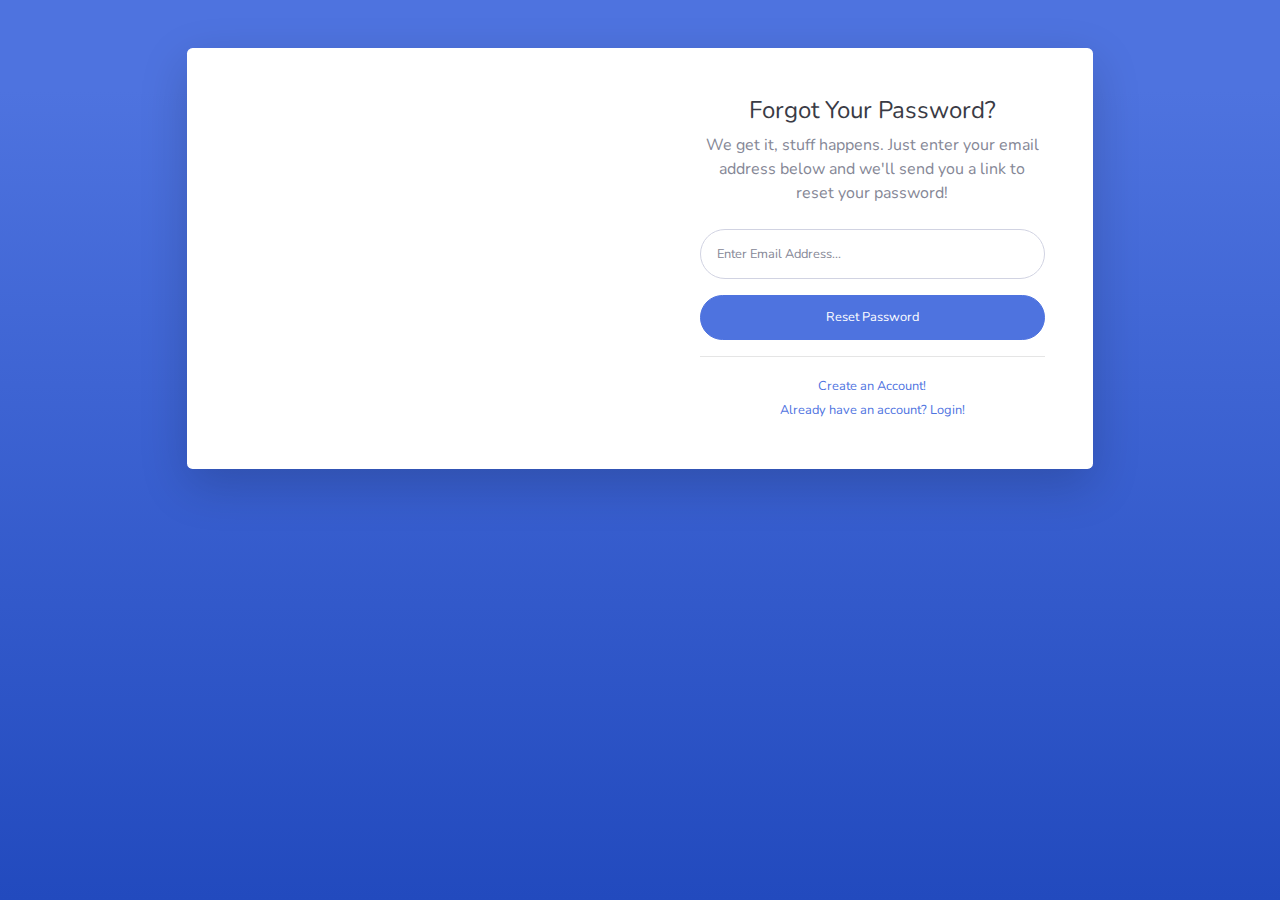
<file: forgot-password.html>
<!DOCTYPE html>
<html lang="en">

<head>

  <meta charset="utf-8">
  <meta http-equiv="X-UA-Compatible" content="IE=edge">
  <meta name="viewport" content="width=device-width, initial-scale=1, shrink-to-fit=no">
  <meta name="description" content="">
  <meta name="author" content="">

  <title>SB Admin 2 - Forgot Password</title>

  <!-- Custom fonts for this template-->
  <link href="vendor/fontawesome-free/css/all.min.css" rel="stylesheet" type="text/css">
  <link href="https://fonts.googleapis.com/css?family=Nunito:200,200i,300,300i,400,400i,600,600i,700,700i,800,800i,900,900i" rel="stylesheet">

  <!-- Custom styles for this template-->
  <link href="css/sb-admin-2.min.css" rel="stylesheet">

</head>

<body class="bg-gradient-primary">

  <div class="container">

    <!-- Outer Row -->
    <div class="row justify-content-center">

      <div class="col-xl-10 col-lg-12 col-md-9">

        <div class="card o-hidden border-0 shadow-lg my-5">
          <div class="card-body p-0">
            <!-- Nested Row within Card Body -->
            <div class="row">
              <div class="col-lg-6 d-none d-lg-block bg-password-image"></div>
              <div class="col-lg-6">
                <div class="p-5">
                  <div class="text-center">
                    <h1 class="h4 text-gray-900 mb-2">Forgot Your Password?</h1>
                    <p class="mb-4">We get it, stuff happens. Just enter your email address below and we'll send you a link to reset your password!</p>
                  </div>
                  <form class="user">
                    <div class="form-group">
                      <input type="email" class="form-control form-control-user" id="exampleInputEmail" aria-describedby="emailHelp" placeholder="Enter Email Address...">
                    </div>
                    <a href="login.html" class="btn btn-primary btn-user btn-block">
                      Reset Password
                    </a>
                  </form>
                  <hr>
                  <div class="text-center">
                    <a class="small" href="register.html">Create an Account!</a>
                  </div>
                  <div class="text-center">
                    <a class="small" href="login.html">Already have an account? Login!</a>
                  </div>
                </div>
              </div>
            </div>
          </div>
        </div>

      </div>

    </div>

  </div>

  <!-- Bootstrap core JavaScript-->
  <script src="vendor/jquery/jquery.min.js"></script>
  <script src="vendor/bootstrap/js/bootstrap.bundle.min.js"></script>

  <!-- Core plugin JavaScript-->
  <script src="vendor/jquery-easing/jquery.easing.min.js"></script>

  <!-- Custom scripts for all pages-->
  <script src="js/sb-admin-2.min.js"></script>

</body>

</html>
</file>
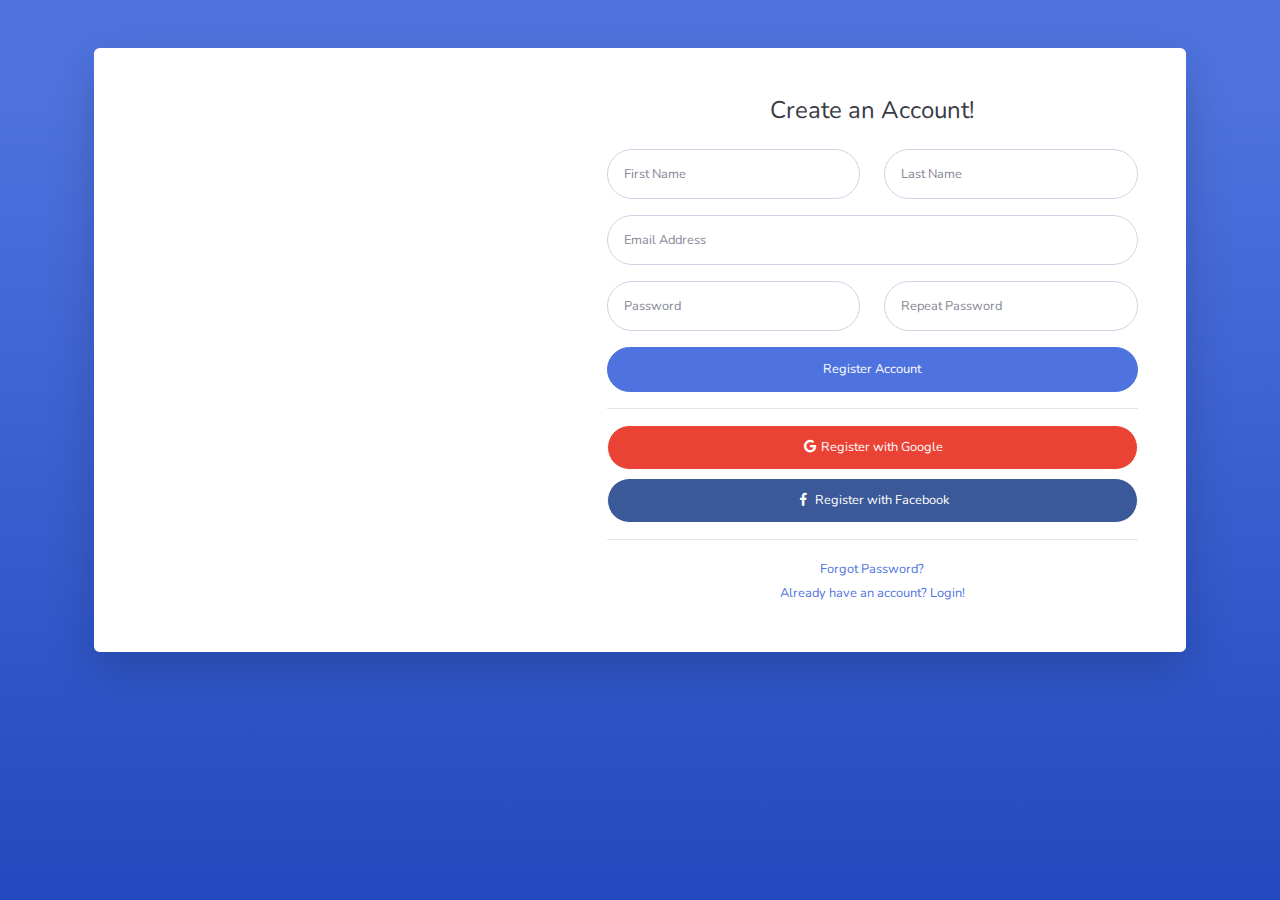
<file: register.html>
<!DOCTYPE html>
<html lang="en">

<head>

  <meta charset="utf-8">
  <meta http-equiv="X-UA-Compatible" content="IE=edge">
  <meta name="viewport" content="width=device-width, initial-scale=1, shrink-to-fit=no">
  <meta name="description" content="">
  <meta name="author" content="">

  <title>SB Admin 2 - Register</title>

  <!-- Custom fonts for this template-->
  <link href="vendor/fontawesome-free/css/all.min.css" rel="stylesheet" type="text/css">
  <link href="https://fonts.googleapis.com/css?family=Nunito:200,200i,300,300i,400,400i,600,600i,700,700i,800,800i,900,900i" rel="stylesheet">

  <!-- Custom styles for this template-->
  <link href="css/sb-admin-2.min.css" rel="stylesheet">

</head>

<body class="bg-gradient-primary">

  <div class="container">

    <div class="card o-hidden border-0 shadow-lg my-5">
      <div class="card-body p-0">
        <!-- Nested Row within Card Body -->
        <div class="row">
          <div class="col-lg-5 d-none d-lg-block bg-register-image"></div>
          <div class="col-lg-7">
            <div class="p-5">
              <div class="text-center">
                <h1 class="h4 text-gray-900 mb-4">Create an Account!</h1>
              </div>
              <form class="user">
                <div class="form-group row">
                  <div class="col-sm-6 mb-3 mb-sm-0">
                    <input type="text" class="form-control form-control-user" id="exampleFirstName" placeholder="First Name">
                  </div>
                  <div class="col-sm-6">
                    <input type="text" class="form-control form-control-user" id="exampleLastName" placeholder="Last Name">
                  </div>
                </div>
                <div class="form-group">
                  <input type="email" class="form-control form-control-user" id="exampleInputEmail" placeholder="Email Address">
                </div>
                <div class="form-group row">
                  <div class="col-sm-6 mb-3 mb-sm-0">
                    <input type="password" class="form-control form-control-user" id="exampleInputPassword" placeholder="Password">
                  </div>
                  <div class="col-sm-6">
                    <input type="password" class="form-control form-control-user" id="exampleRepeatPassword" placeholder="Repeat Password">
                  </div>
                </div>
                <a href="login.html" class="btn btn-primary btn-user btn-block">
                  Register Account
                </a>
                <hr>
                <a href="index.html" class="btn btn-google btn-user btn-block">
                  <i class="fab fa-google fa-fw"></i> Register with Google
                </a>
                <a href="index.html" class="btn btn-facebook btn-user btn-block">
                  <i class="fab fa-facebook-f fa-fw"></i> Register with Facebook
                </a>
              </form>
              <hr>
              <div class="text-center">
                <a class="small" href="forgot-password.html">Forgot Password?</a>
              </div>
              <div class="text-center">
                <a class="small" href="login.html">Already have an account? Login!</a>
              </div>
            </div>
          </div>
        </div>
      </div>
    </div>

  </div>

  <!-- Bootstrap core JavaScript-->
  <script src="vendor/jquery/jquery.min.js"></script>
  <script src="vendor/bootstrap/js/bootstrap.bundle.min.js"></script>

  <!-- Core plugin JavaScript-->
  <script src="vendor/jquery-easing/jquery.easing.min.js"></script>

  <!-- Custom scripts for all pages-->
  <script src="js/sb-admin-2.min.js"></script>

</body>

</html>
</file>
